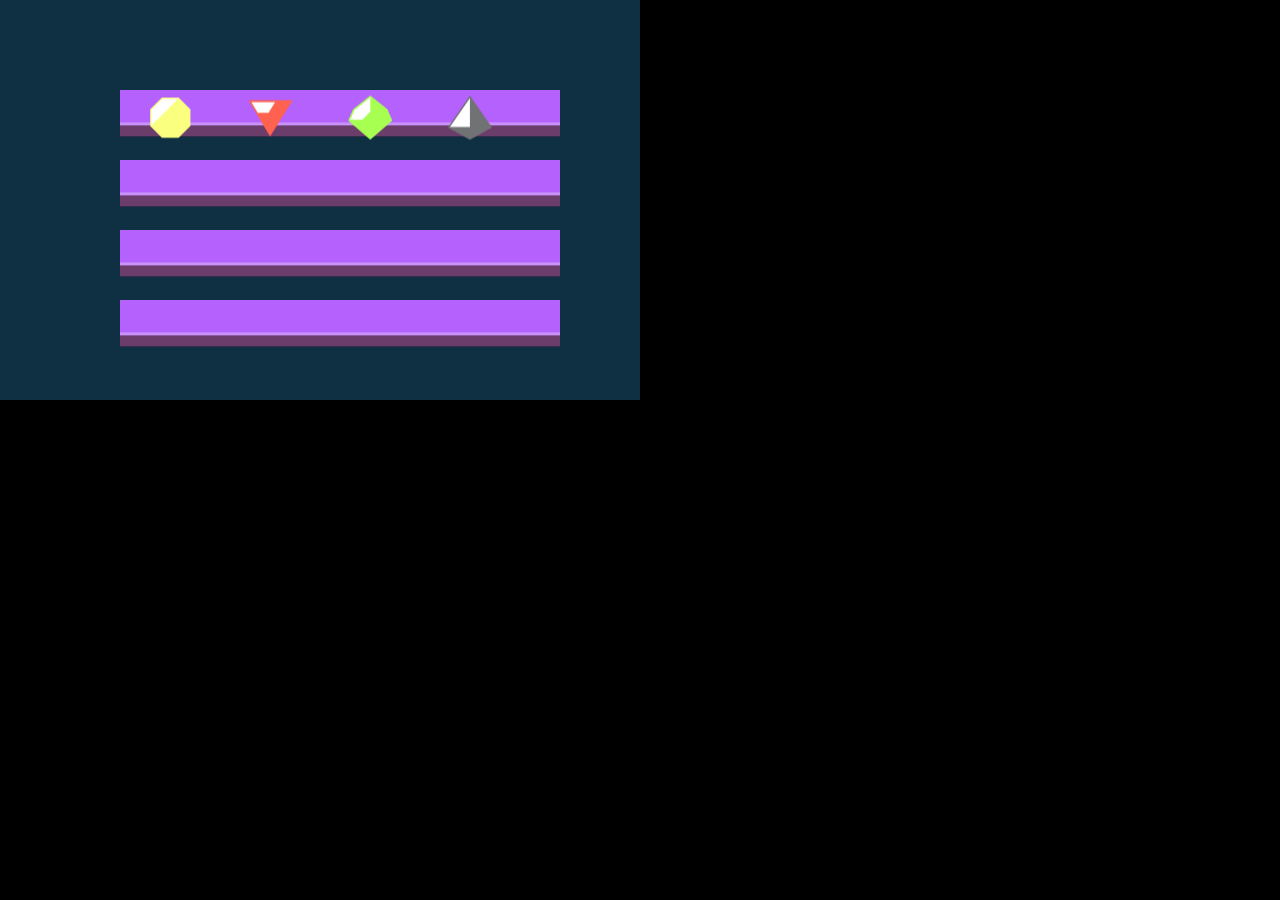
<file: examples/BreakingZOrder/index.html>
<!DOCTYPE html>

<html lang="en">
<head>
    <title>Z Order</title>

    <meta charset="utf-8" />


    <link rel="stylesheet" href="css/app.css" type="text/css" />

    <script src="../phaser.min261.js"></script>
    <script src="js/testbed.js"></script>
</head>
<body>
    <div id="content"></div>
    <div id="orientation"></div>
</body>
</html>
</file>
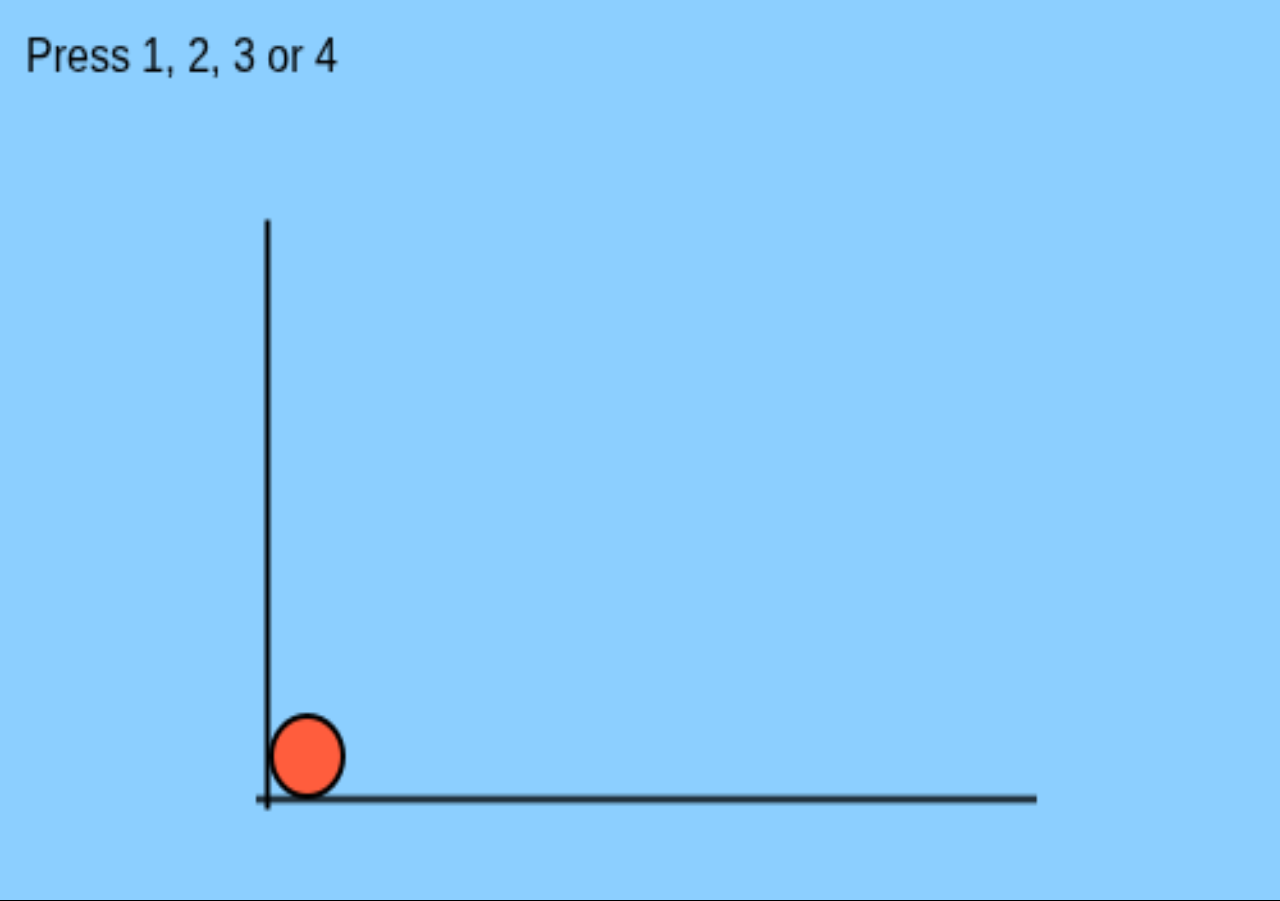
<file: examples/CustomEasing/index.html>
<!DOCTYPE html>

<html>
<head>
    <title>CustomEasing</title>

    <meta charset="utf-8" />

    <!-- stylesheet-->
    <link rel="stylesheet" href="css/app.css" type="text/css" />


    <!-- engine -->
    <script src="../phaser.min261.js"></script>

    <!-- helpers -->
    <script src="src/utils/screenutils.js"></script>
    <script src="src/utils/gravitybounce.js"></script>

    <!-- game -->
    <script src="src/game.js"></script>

    <script src="src/states/boot.js"></script>

    <script src="src/app.js"></script>

</head>
<body>
    <div id="content"></div>
    <div id="orientation"></div>
</body>
</html>
</file>
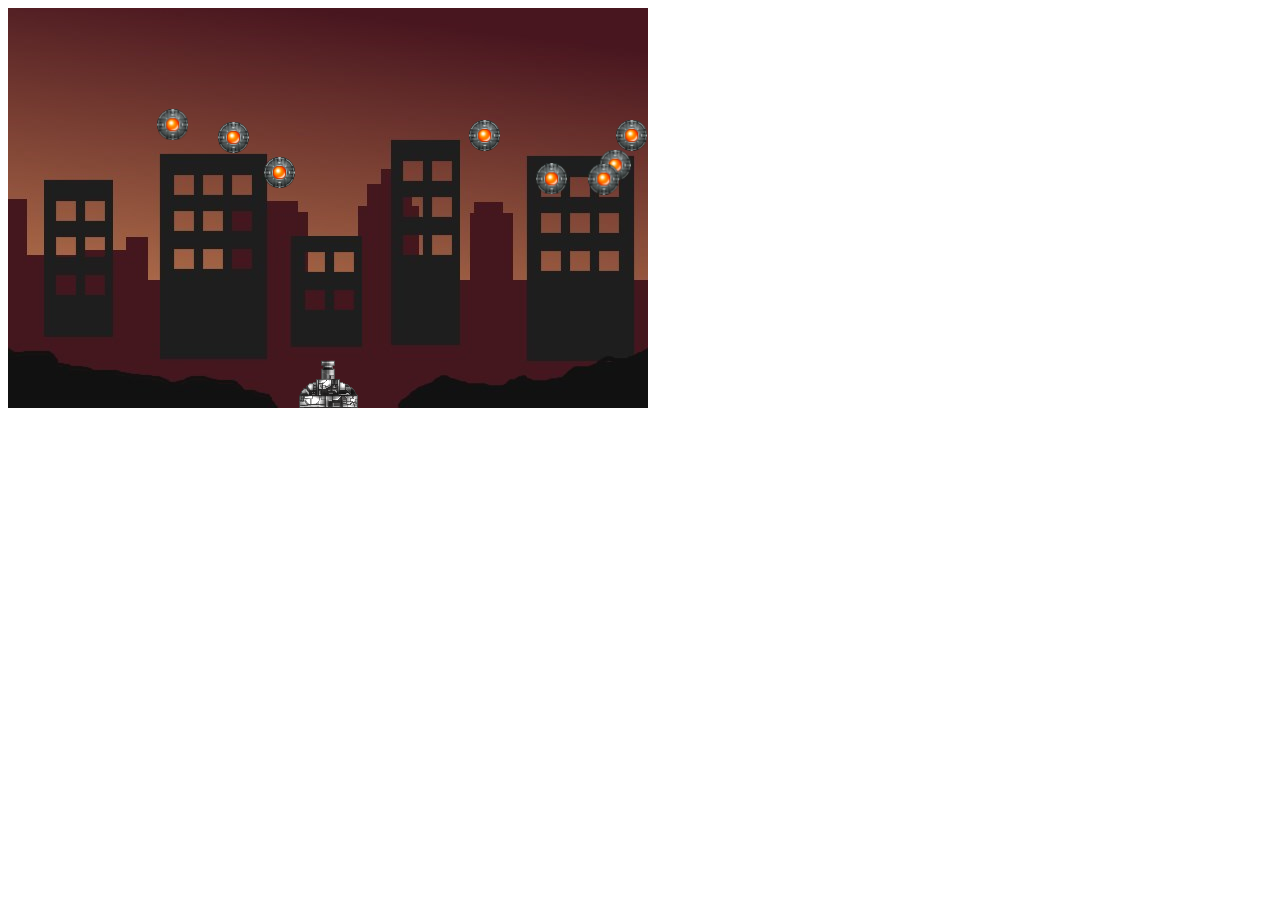
<file: examples/DronShooter/index.html>
<!DOCTYPE html>

<html lang="en">
<head>
    <meta charset="utf-8" />
    <title>Dron Shooter</title>
    <link rel="stylesheet" href="app.css" type="text/css" />
    <script src="../phaser.min261.js"></script>
    <script src="app.js"></script>
</head>
<body>
    <div id="content"></div>
</body>
</html>
</file>
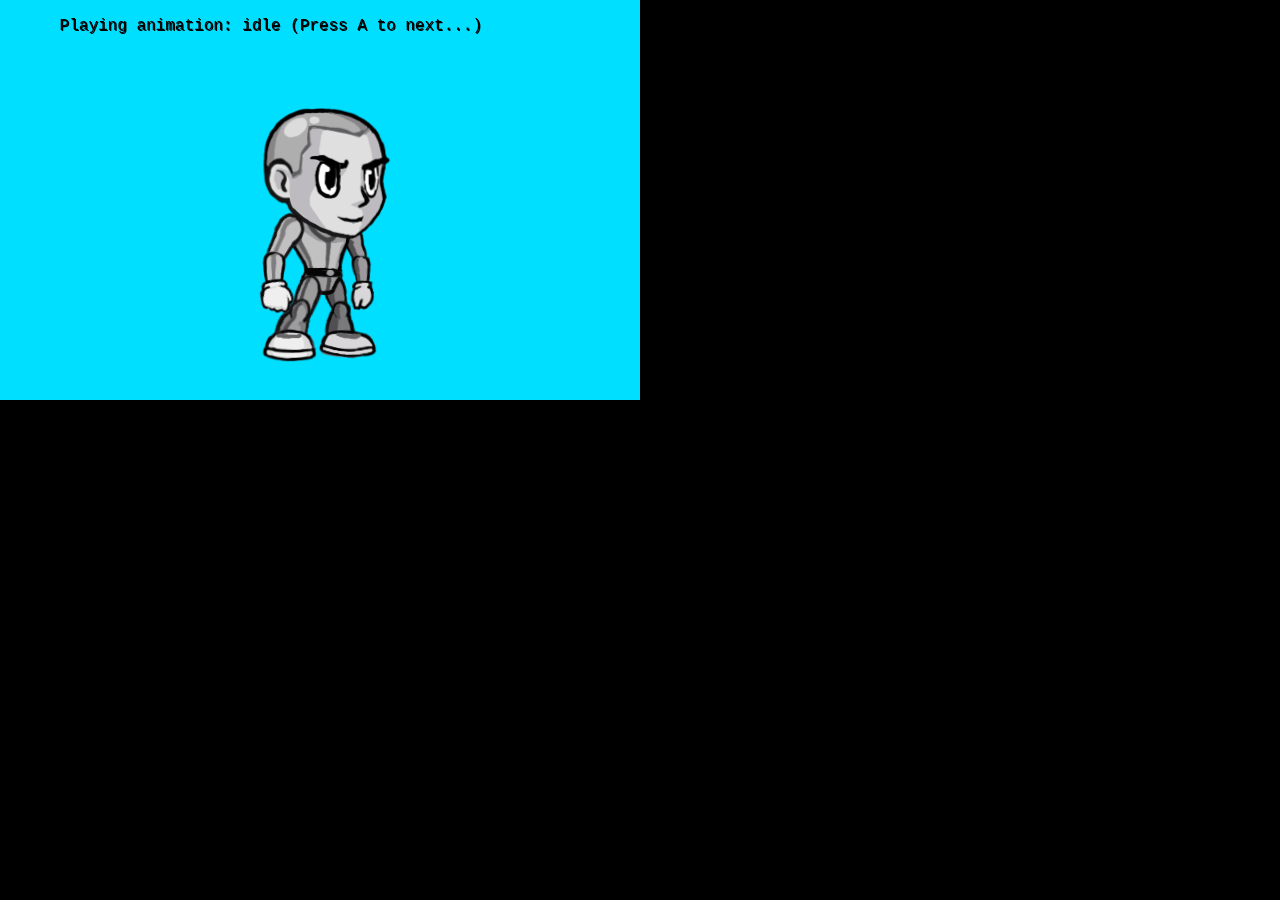
<file: examples/SpriterExample/index.html>
<!DOCTYPE html>

<html lang="en">
<head>
    <title>Spriter Example</title>

    <meta charset="utf-8" />


    <link rel="stylesheet" href="css/app.css" type="text/css" />

    <script src="../phaser.min261.js"></script>
    <script src="js/SpriterExample.js"></script>
</head>
<body>
    <div id="content"></div>
    <div id="orientation"></div>
</body>
</html>
</file>
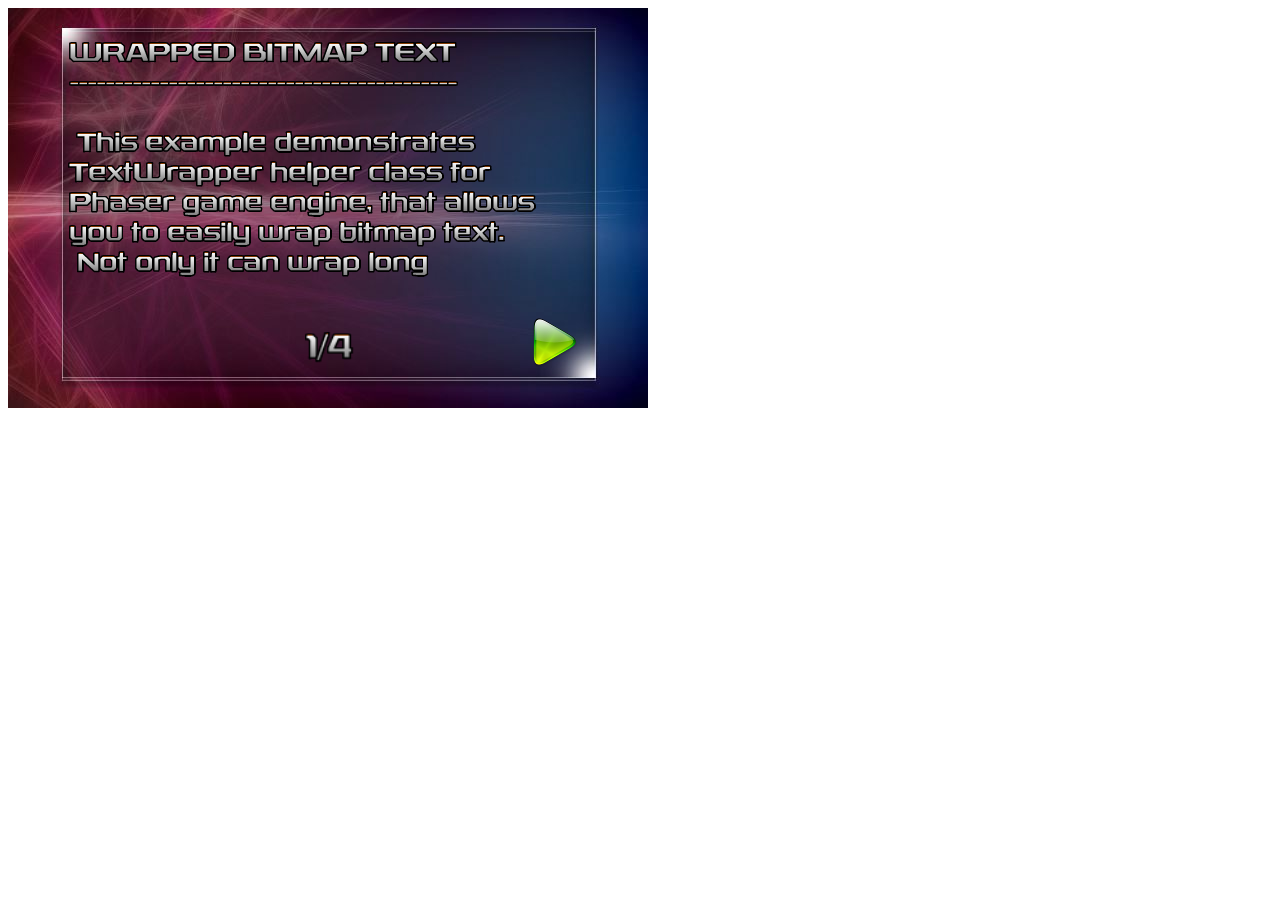
<file: examples/TextWrapper/index.html>
<!DOCTYPE html>

<html lang="en">
<head>
    <meta charset="utf-8" />
    <title>Phaser Bitmaptext TextWrapper</title>
    <link rel="stylesheet" href="app.css" type="text/css" />
    <script src="../phaser.min220.js"></script>
    <script src="TextWrapper.js"></script>
    <script src="app.js"></script>
</head>
<body>
    <div id="content"></div>
</body>
</html>
</file>
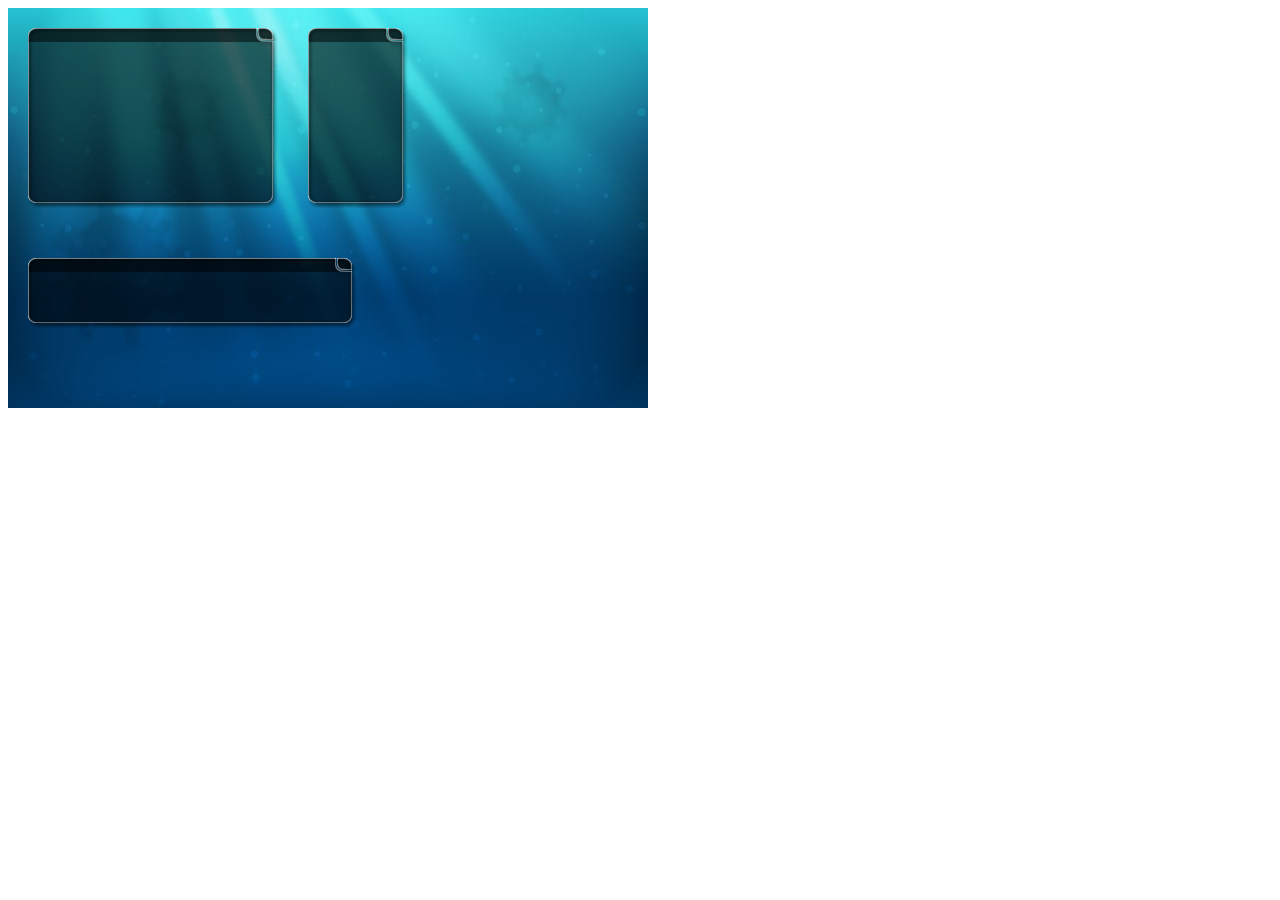
<file: examples/9image/9image.html>
<!DOCTYPE html>

<html lang="en">
<head>
    <meta charset="utf-8" />
    <title>9image</title>
    <link rel="stylesheet" href="app.css" type="text/css" />
    <script src="../phaser.min230.js"></script>
    <script src="nineimage.js"></script>
    <script src="9image.js"></script>
</head>
<body>
    <div id="content"></div>
</body>
</html>
</file>
<file: examples/BreakingZOrder/css/app.css>
﻿body {
    font-family: 'Segoe UI', sans-serif;
}

span {
    font-style: italic;
}
body {
    background: #000;
    margin: 0px 0px 1px 0px; /* the extra 1px allows the iOS inner/outer check to work */
}

#orientation {
    margin: 0 auto;
    position: absolute;
    top: 0;
    left: 0;
    width: 100%;
    height: 100%;
    background-image: url(../assets/orientation.jpg); 
    background-repeat: no-repeat;
    background-position: center;
    background-color: rgb(0, 0, 0);
    z-index: 999;
    display: none;
}
</file>
<file: examples/CustomEasing/css/app.css>
﻿body {
    margin: 0px 0px 1px 0px;
    padding: 0px;
    background: #000;
    overflow: hidden;
}

#orientation {
    margin: 0 auto;
    position: absolute;
    top: 0;
    left: 0;
    width: 100%;
    height: 100%;
    background-image: url(../assets/orientation.jpg); 
    background-repeat: no-repeat;
    background-position: center;
    background-color: rgb(0, 0, 0);
    z-index: 999;
    display: none;
}
</file>
<file: examples/DronShooter/app.css>
﻿body {
    font-family: 'Segoe UI', sans-serif;
}

span {
    font-style: italic;
}
</file>
<file: examples/SpriterExample/css/app.css>
body {
    background: #000;
    margin: 0px 0px 1px 0px; /* the extra 1px allows the iOS inner/outer check to work */
}

#orientation {
    margin: 0 auto;
    position: absolute;
    top: 0;
    left: 0;
    width: 100%;
    height: 100%;
    background-image: url(../assets/orientation.jpg); 
    background-repeat: no-repeat;
    background-position: center;
    background-color: rgb(0, 0, 0);
    z-index: 999;
    display: none;
}
</file>
<file: examples/TextWrapper/app.css>
﻿body {
    font-family: 'Segoe UI', sans-serif;
}

span {
    font-style: italic;
}
</file>
<file: examples/9image/app.css>
﻿body {
    font-family: 'Segoe UI', sans-serif;
}

span {
    font-style: italic;
}
</file>
